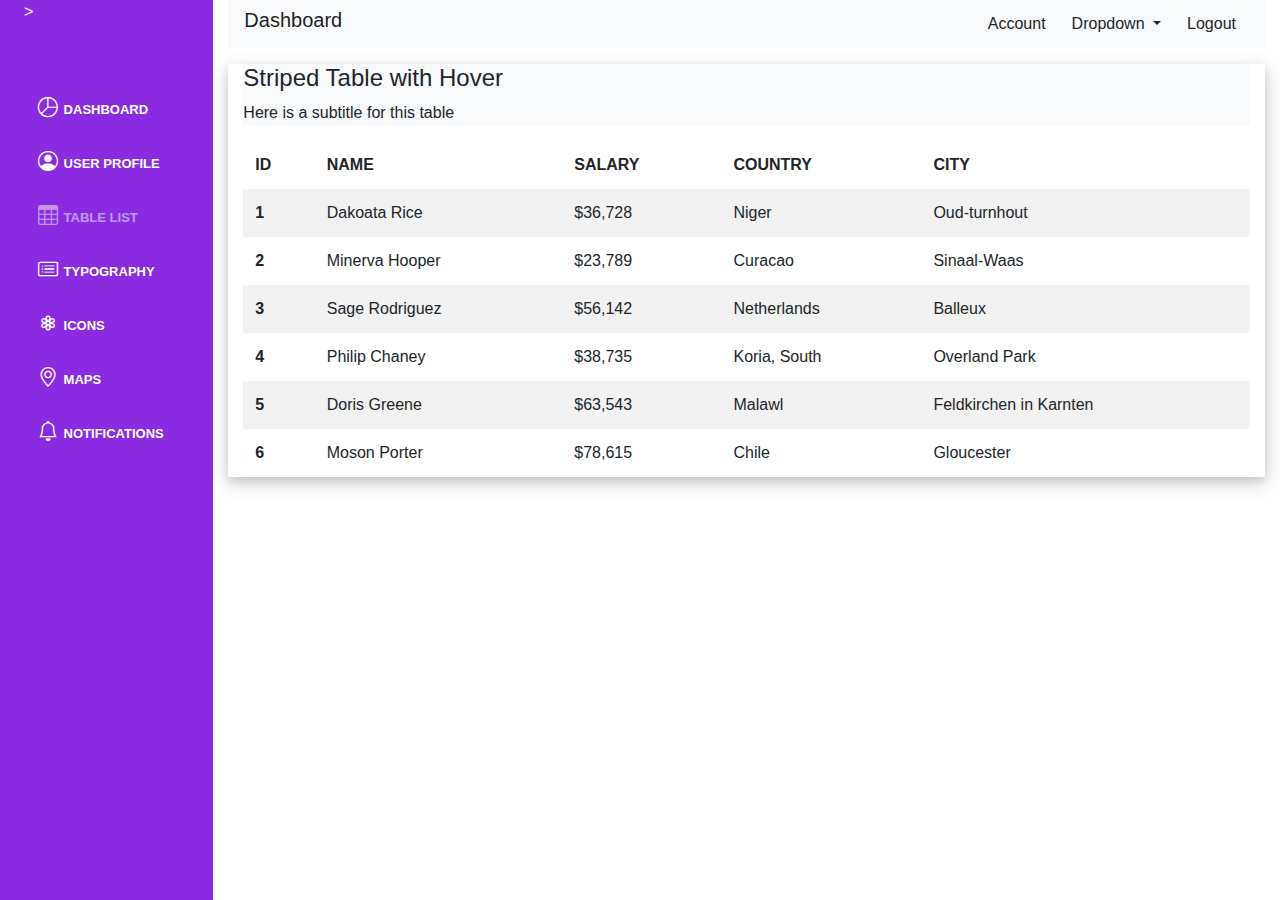
<file: html-css assignment/index.html>
<!DOCTYPE html>
<html lang="en">
  <head>
    <meta charset="UTF-8" />
    <meta http-equiv="X-UA-Compatible" content="IE=edge" />
    <meta name="viewport" content="width=device-width, initial-scale=1.0" />
    <link
      rel="stylesheet"
      href="https://cdn.jsdelivr.net/npm/bootstrap@4.0.0/dist/css/bootstrap.min.css"
      integrity="sha384-Gn5384xqQ1aoWXA+058RXPxPg6fy4IWvTNh0E263XmFcJlSAwiGgFAW/dAiS6JXm"
      crossorigin="anonymous"
    />
    <link
      rel="stylesheet"
      href="https://cdn.jsdelivr.net/npm/bootstrap-icons@1.10.4/font/bootstrap-icons.css"
    />
    <link rel="stylesheet" href="style.css" />
    <title>Dashboard</title>
  </head>
  <body>
    <div class="d-flex">
      <div
        class="col-md-2 px-4"
        style="background-color: blueviolet; height: 100vh; color: white" 
        <!-- image="background-image: background.jpg" -->
        >
       
        <table class="table">
          <thead>
            <tr>
              <th scope="col" class="pt-3 pb-3">&nbsp;</th>
            </tr>
          </thead>
          <tbody class="menu">
            <tr style="border: none">
              <th scope="row"><i class="bi bi-pie-chart"></i> DASHBOARD</th>
            </tr>
            <tr>
              <th scope="row">
                <i class="bi bi-person-circle"></i> USER PROFILE
              </th>
            </tr>
            <tr style="opacity: 0.5;">
              <th scope="row"><i class="bi bi-table"></i> TABLE LIST</th>
            </tr>
            <tr>
              <th scope="row"><i class="bi bi-card-list"></i> TYPOGRAPHY</th>
            </tr>
            <tr>
              <th scope="row"><i class="bi bi-flower3"></i> ICONS</th>
            </tr>
            <tr>
              <th scope="row"><i class="bi bi-geo-alt"></i> MAPS</th>
            </tr>
            <tr>
              <th scope="row"><i class="bi bi-bell"></i> NOTIFICATIONS</th>
            </tr>
          </tbody>
        </table>
      </div>
      <div class="col-md-10">
        <navbar class="row d-flex justify-content-between px-3 mx-0 navbar-light bg-light">
          <h3 class="navbar-brand">Dashboard</h3>
          <div class="d-flex">
            <button class="btn btn-light">Account</button>
            <button
              class="btn btn-light dropdown-toggle"
              type="button"
              id="dropdownMenuButton"
              data-toggle="dropdown"
              aria-haspopup="true"
              aria-expanded="false"
            >
              Dropdown
            </button>
            <div class="dropdown-content">
            <a class="dropdown-menu" href="#"> Shivani Tiwari</a>
            <div class="dropdown-menu" aria-labelledby="dropdownMenuButton"></div>
            </div>
            <button class="btn btn-light">Logout</button>
          </div>
        </navbar>

        <div
          class="container mt-3"
          style="
            box-shadow: 0 4px 8px 0 rgba(0, 0, 0, 0.1),
              0 6px 20px 0 rgba(0, 0, 0, 0.19);
          "
        >
          <table class="table table-striped">
            <div class="bg-light" style="background-color: white">
              <h4 style="font-weight: light">Striped Table with Hover</h4>
              <p>Here is a subtitle for this table</p>
            </div>
            <thead>
              <tr>
                <th scope="col">ID</th>
                <th scope="col">NAME</th>
                <th scope="col">SALARY</th>
                <th scope="col">COUNTRY</th>
                <th scope="col">CITY</th>
              </tr>
            </thead>
            <tbody>
              <tr>
                <th scope="row">1</th>
                <td>Dakoata Rice</td>
                <td>$36,728</td>
                <td>Niger</td>
                <td>Oud-turnhout</td>
              </tr>
              <tr>
                <th scope="row">2</th>
                <td>Minerva Hooper</td>
                <td>$23,789</td>
                <td>Curacao</td>
                <td>Sinaal-Waas</td>
              </tr>
              <tr>
                <th scope="row">3</th>
                <td>Sage Rodriguez</td>
                <td>$56,142</td>
                <td>Netherlands</td>
                <td>Balleux</td>
              </tr>
              <tr>
                <th scope="row">4</th>
                <td>Philip Chaney</td>
                <td>$38,735</td>
                <td>Koria, South</td>
                <td>Overland Park</td>
              </tr>
              <tr>
                <th scope="row">5</th>
                <td>Doris Greene</td>
                <td>$63,543</td>
                <td>Malawl</td>
                <td>Feldkirchen in Karnten</td>
              </tr>
              <tr>
                <th scope="row">6</th>
                <td>Moson Porter</td>
                <td>$78,615</td>
                <td>Chile</td>
                <td>Gloucester</td>
              </tr>
            </tbody>
          </table>
        </div>
      </div>
    </div>
  </body>
  </html>
    <!-- <script
      src="https://code.jquery.com/jquery-3.2.1.slim.min.js"
      integrity="sha384-KJ3o2DKtIkvYIK3UENzmM7KCkRr/rE9/Qpg6aAZGJwFDMVNA/GpGFF93hXpG5KkN"
      crossorigin="anonymous"
    ></script>
    <script
      src="https://cdn.jsdelivr.net/npm/popper.js@1.12.9/dist/umd/popper.min.js"
      integrity="sha384-ApNbgh9B+Y1QKtv3Rn7W3mgPxhU9K/ScQsAP7hUibX39j7fakFPskvXusvfa0b4Q"
      crossorigin="anonymous"
    ></script>
    <script
      src="https://cdn.jsdelivr.net/npm/bootstrap@4.0.0/dist/js/bootstrap.min.js"
      integrity="sha384-JZR6Spejh4U02d8jOt6vLEHfe/JQGiRRSQQxSfFWpi1MquVdAyjUar5+76PVCmYl"
      crossorigin="anonymous"
    ></script> -->
  <!-- </body>
</html> -->
</file>
<file: html-css assignment/style.css>
.table td, .table th {
    border-top: 0px solid #dee2e6;
}

.table thead th {
    border-bottom: 0px solid #dee2e6;
}

.menu th{
    font-size: small;
}

.menu i{
    font-size: 20px;
    padding: 2px;
}

.btn-light{
    background-color: #F8F9FA;
}
</file>
